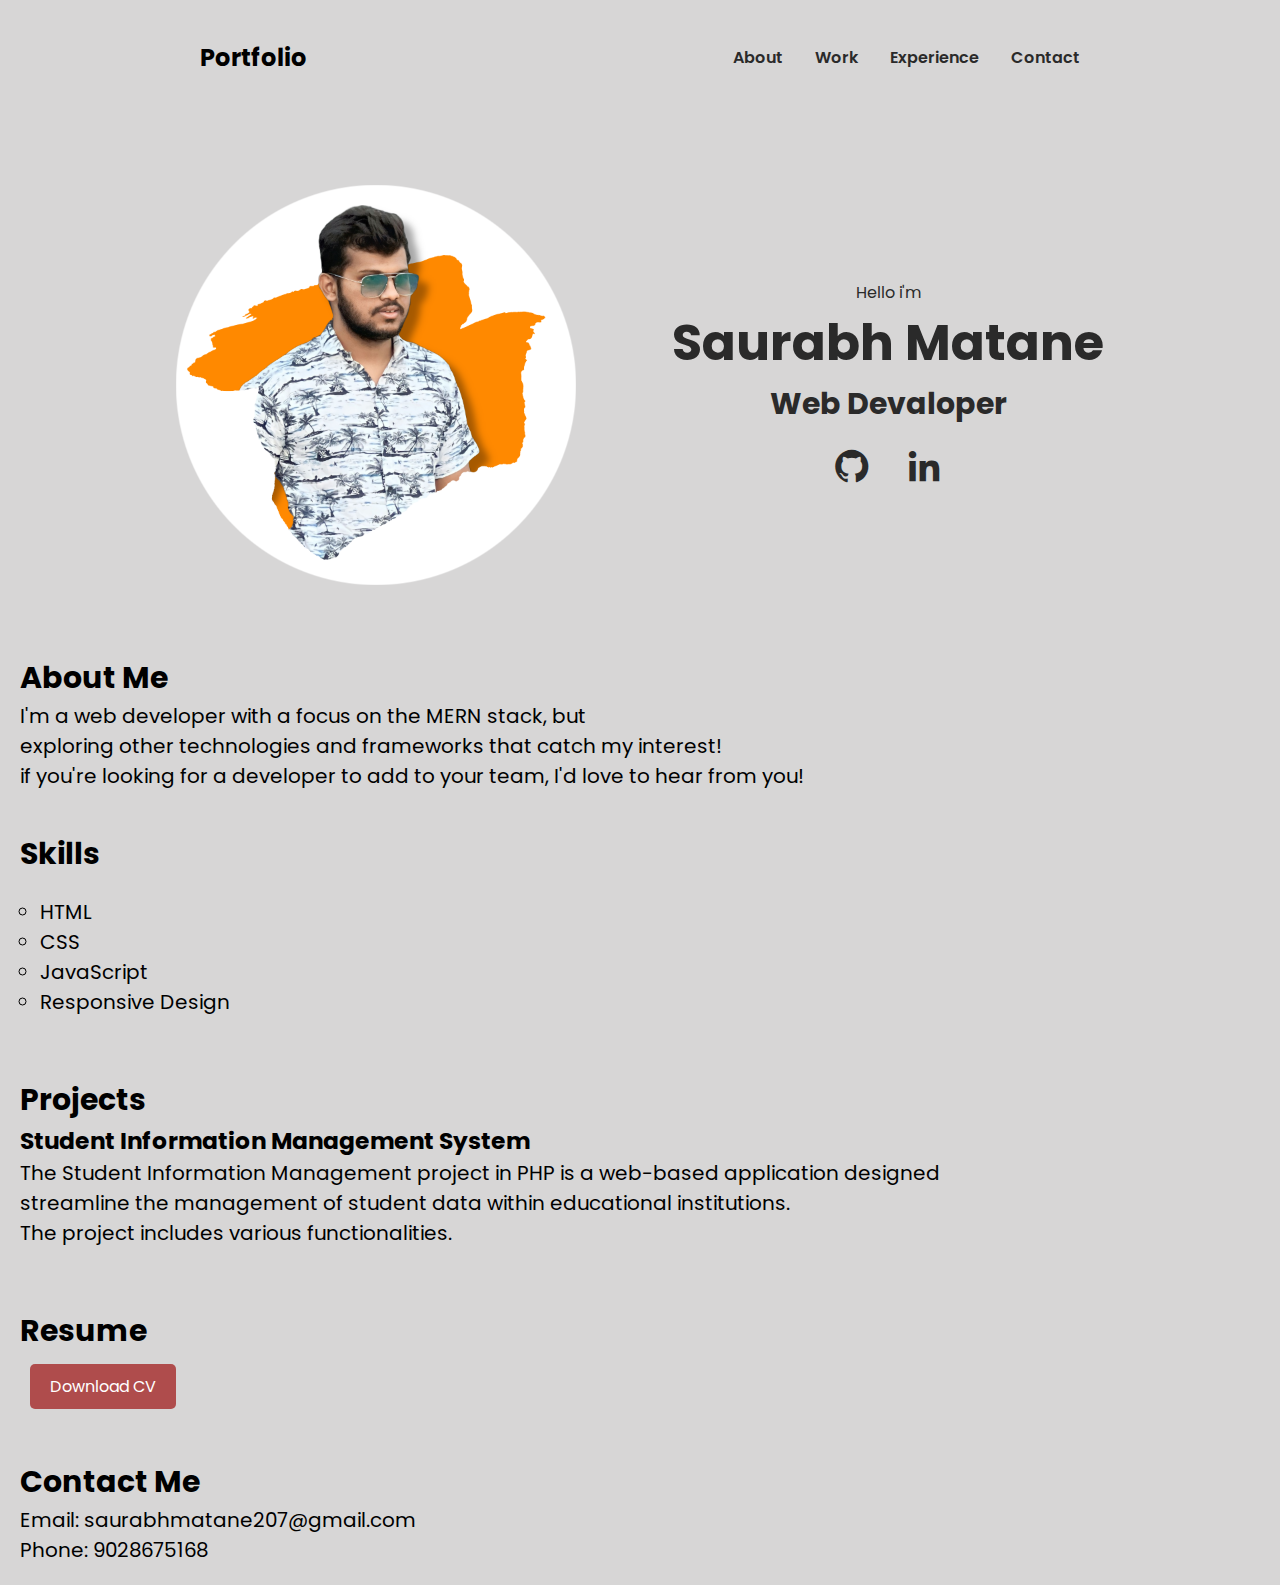
<file: LEVEL 1/Task 2 Portfolio/index.html>
<!DOCTYPE html>
<html lang="en">

<head>
    <meta charset="UTF-8">
    <meta name="viewport" content="width=device-width, initial-scale=1.0">
    <title>Portfolio</title>
    <link rel="stylesheet" href="style.css">

    <!-- Boxicons CSS -->
    <link href='https://unpkg.com/boxicons@2.1.4/css/boxicons.min.css' rel='stylesheet'>
</head>

<body onload="document.body.style.opacity='1'">
    <div class="hero">
        <div class="nav">
            <div class="logo">
                <h2>Portfolio</h2>
            </div>
            <div class="link">
                <ul>
                    <li><a href="#" class="active">About</a></li>
                    <li><a href="#">Work</a></li>
                    <li><a href="#">Experience</a></li>
                    <li><a href="#">Contact</a></li>
                </ul>
            </div>
        </div>

        <div class="main">
            <img src="img/main1.png" alt="men" class="men">
            <div class="main-detil">
                <p>Hello i'm</p>
                <h1>Saurabh Matane</h1>
                <h4>Web Devaloper</h4>

                

                <div class="social">
                    <a href="https://github.com/rider207" target="_blank"><i class='bx bxl-github'></i></a>
                    <a href="https://www.linkedin.com/in/saurabh-matane-r500207" target="_blank"><i class='bx bxl-linkedin'></i></a>
                </div>
            </div>
        </div>
        <br><br>


        <section id="about">
            <h2>About Me</h2>
            
            <p>I'm a web developer with a focus on the MERN stack, but <br> exploring other technologies and frameworks that catch my interest! <br>if you're looking for a developer to add to your team, I'd love to hear from you!</p>
          </section>
        
          <!-- Skills Section -->
          <section id="skills">
            <h2>Skills</h2>
            <ul type="circle">
              <li>HTML</li>
              <li>CSS</li>
              <li>JavaScript</li>
              <li>Responsive Design</li>
            </ul>
          </section>
        
          <!-- Projects Section -->
          <section id="projects">
            <h2>Projects</h2>
            <div class="project">
              <h3>Student Information Management System</h3>
            
              <p> The Student Information Management project in PHP is a web-based application designed <br> streamline the management of student data within educational institutions. <br>
                The project includes various functionalities.</p>
            </div>
           
          </section>
        
          <!-- Resume Section -->
          <section id="resume">
            <h2>Resume</h2>
            <a href="https://drive.google.com/file/d/1PXk0Jhq8f6Cw_eIOBAUyHN7WurtzoMqd/view?usp=drive_link" target="_blank"><button class="btn1">Download CV</button></a>
          </section>
        
          <!-- Contact Section -->
          <section id="contact">
            <h2>Contact Me</h2>
            <p>Email: saurabhmatane207@gmail.com</p>
            <p>Phone: 9028675168</p>
           </section>
       
</body>

</html>
</file>
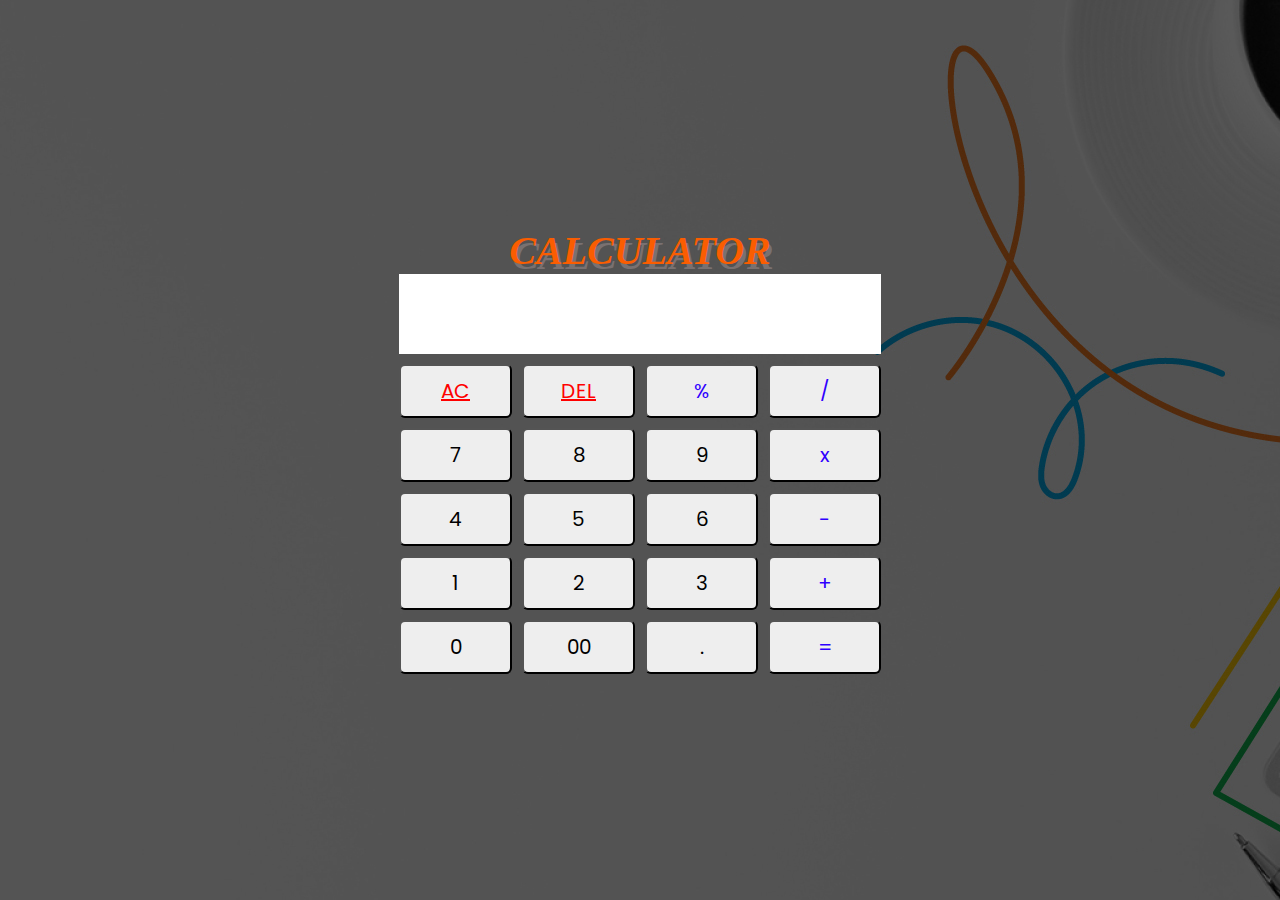
<file: LEVEL 1/Task 3 Calculator/index.html>
<!DOCTYPE html>
<html lang="en">
<head>
    <meta charset="UTF-8">
    <meta name="viewport" content="width=device-width, initial-scale=1.0">
    <title>Calculator</title>
    <link rel="stylesheet" href="style.css">
</head>
<body>
    
    <div class="=container">
        <h1 class="head">CALCULATOR</h1>
        <input type="text" class="display" />
    <div class="buttons">
        <button class="operator1" data-value="AC">AC</button>
        <button class="operator1" data-value="DEL">DEL</button>
        <button class="operator" data-value="%">%</button>
        <button class="operator" data-value="/">/</button>

        <button data-value="7">7</button>
        <button data-value="8">8</button>
        <button data-value="9">9</button>
        <button class="operator" data-value="*">x</button>

        <button data-value="4">4</button>
        <button data-value="5">5</button>
        <button data-value="6">6</button>
        <button class="operator" data-value="-">-</button>

        <button data-value="1">1</button>
        <button data-value="2">2</button>
        <button data-value="3">3</button>
        <button class="operator" data-value="+">+</button>

        <button data-value="0">0</button>
        <button data-value="00">00</button>
        <button data-value=".">.</button>
        <button class="operator" data-value="=">=</button>
    </div>

    </div>
    <script src="script.js"></script>
</body>
</html>
</file>
<file: LEVEL 1/Task 2 Portfolio/style.css>
@import url('https://fonts.googleapis.com/css2?family=Poppins:wght@200;300;500;600;700;900&display=swap');

* {
    margin: 0;
    padding: 0;
    font-family: 'Poppins', sans-serif;
    
}

body {
    background-color: rgba(92, 90, 90, 0.247);
    opacity: 0;
    transition: opacity 2s;
    
}

.hero {
    width: 100%;
    height: 100vh;

}

.nav {
    display: flex;
    justify-content: space-between;
    align-items: center;
    padding: 40px 200px;
}

.nav .link ul {
    display: flex;
    align-items: center;
    justify-content: center;
    gap: 2rem;
    list-style: none;
}

.nav .link ul a {
    text-decoration: none;
    color: #2a2a2a;
    font-weight: 600;
    transition: all 2000ms ease-in-out;
}

ul a .active {
    color: #f4637b;
}

.nav .link ul a:hover {
    color: #f4637b;
}

.main {
    display: flex;
    align-items: center;
    justify-content: center;
    gap: 6rem;
    margin-top: 70px;

}

.main .men {
    width: 400px;
    transition: all 2000ms ease;
    cursor: pointer;
}

.main .men:hover{
    transform: scale(1.3);
}

.main .main-detil {
    text-align: center;
    color: #2a2a2a;
}

.main .main-detil h1 {
    font-size: 50px;

}

.main .main-detil h4 {
    font-size: 30px;
    margin-bottom: 20px;
}



.social i {
    color: #2a2a2a;
    font-size: 40px;
    margin: 0px 14px;
    transition: all 2000ms ease-in-out;
    cursor: pointer;
}

.social i:hover {
    color: #f4637b;
}





#about{
    
    font-size: 20px;
    color: black;
    
    padding: 20px;
  
}
#skills{
    
        font-size: 20px;
        color: black;
        
        padding: 20px;
      
}
#skills ul {
    font-size: 20px;
    color: black;
    
    padding: 20px;
  }


#projects {
    font-size: 20px;
    color: #000000;
    padding: 20px;
  }
  
  .project {
    max-width: 100%;
    font-size: 20px;
    color: black;
    margin-bottom: 20px;
  }
  
  .project img {
    
    max-width: 100%;
    height: auto;
  }
  
  #resume {
    font-size: 20px;
    color: black;
    padding: 20px;
  }
  
  .btn1 {
    display: inline-block;
    padding: 10px 20px;
    margin: 10px;
    border: none;
    border-radius: 5px;
    background-color: #af4c4c; /* Green */
    color: white;
    text-decoration: none;
    font-size: 16px;
    cursor: pointer;
  }
  
  .btn1:hover {
    background-color: #e2fa07;
    color: black;
  }


  #contact {
    font-size: 20px;
    color: black;
    
    padding: 20px;
  }
</file>
<file: LEVEL 1/Task 3 Calculator/style.css>
@import url('https://fonts.googleapis.com/css2?family=Baumans&family=Poppins:ital,wght@0,100;0,200;0,300;0,400;0,500;0,600;0,700;0,800;0,900;1,100;1,200;1,300;1,400;1,500;1,600;1,700;1,800;1,900&display=swap');

*{
    margin: 0;
    padding: 0;
    box-sizing: border-box;
    font-family: "poppins",sans-serif;
   
}

body {
height: 100vh;
display: flex;
align-items: center;
justify-content: center;
background-image: url('bgc.jpg' );
}



.head{
    
        font-family: "Yesteryear", cursive;
        font-size: 40px;
        font-style:italic;
        text-align: center;
        color: rgb(250, 93, 1);
        text-shadow: 3px 5px #797171;
        transition: all 2000ms ease;
        
        cursor: pointer;
      
}
.head:hover{
    transform: scale(1.5);
    
}


.container {
    position: relative;
    max-width: 300px;
    width: 100%;
    border-radius: 12px;
    padding: 10px 20px 20px;
    background:#ebebeb1e;
    box-shadow: 0 5px 10px rgba(0, 0, 0, 0.05);
}

.display {
    height: 80px;
    width: 100%;
    outline: none;
    border: none;
    text-align: right;
    margin-bottom: 10px;
    font-size: 25px;
    color: rgb(7, 7, 7);
    pointer-events: none;
    
}

.buttons {
    display: grid;
    grid-gap: 10px;
    grid-template-columns: repeat(4, 1fr);
}

.buttons button {
    padding: 10px;
    border-radius: 6px;
    border: solid none;
    font-size: 20px;
    cursor: pointer;
    background-color: #eee;
}
.buttons button:active{
    transform: scale(0.99);
}

.operator{
    color: rgb(47, 0, 255);
}

.operator1{
    color: rgb(255, 0, 0);
    text-decoration: underline ;
}
.operator1:hover{
    color: #ffa702;
}
</file>
